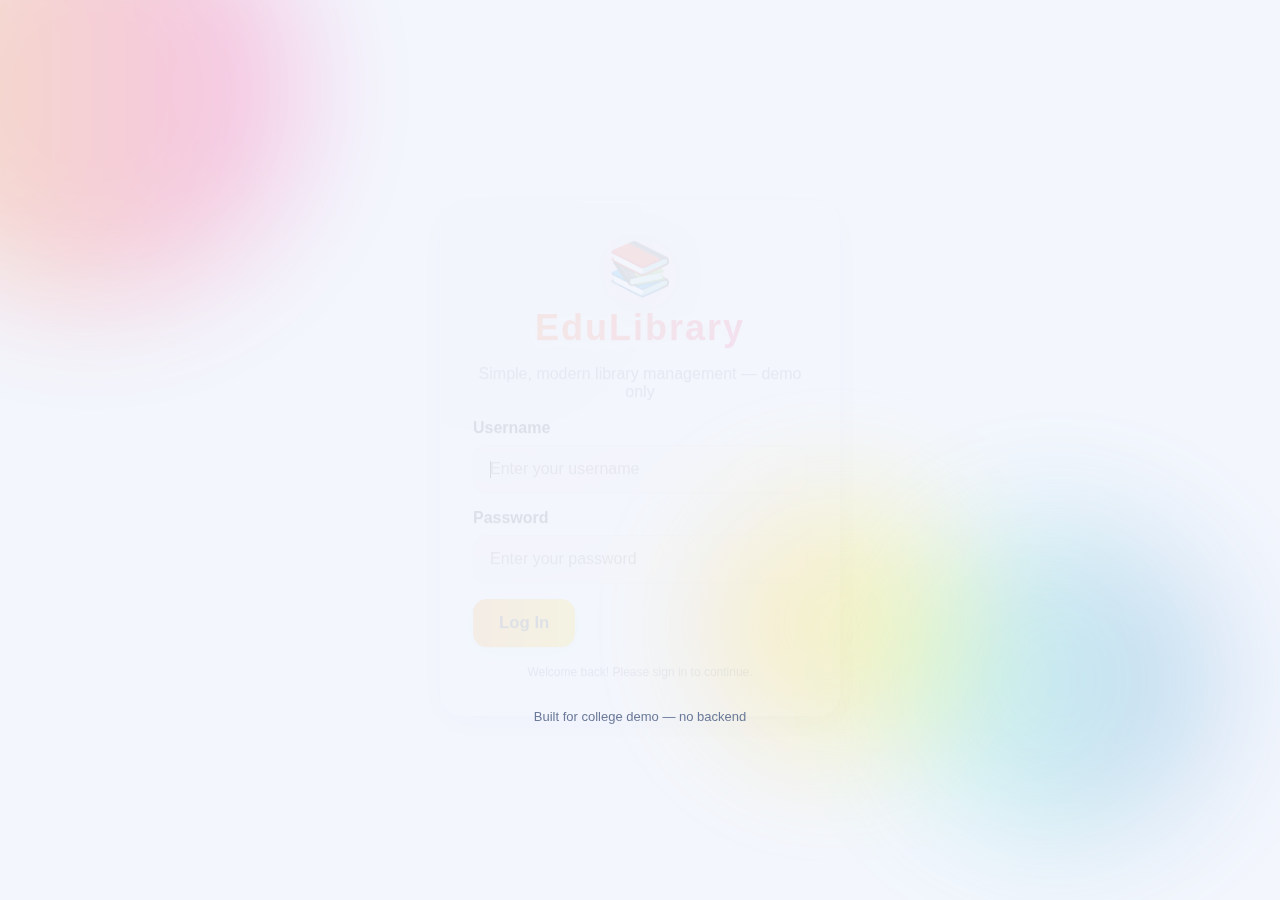
<file: index.html>
<!DOCTYPE html>
<html lang="en">
  <head>
    <meta charset="UTF-8" />
    <meta http-equiv="refresh" content="0; url=web-project/index.html" />
    <title>Redirecting...</title>
  </head>
  <body>
    <p>
      Redirecting to
      <a href="web-project/index.html">Library Management System</a>...
    </p>
  </body>
</html>
</file>
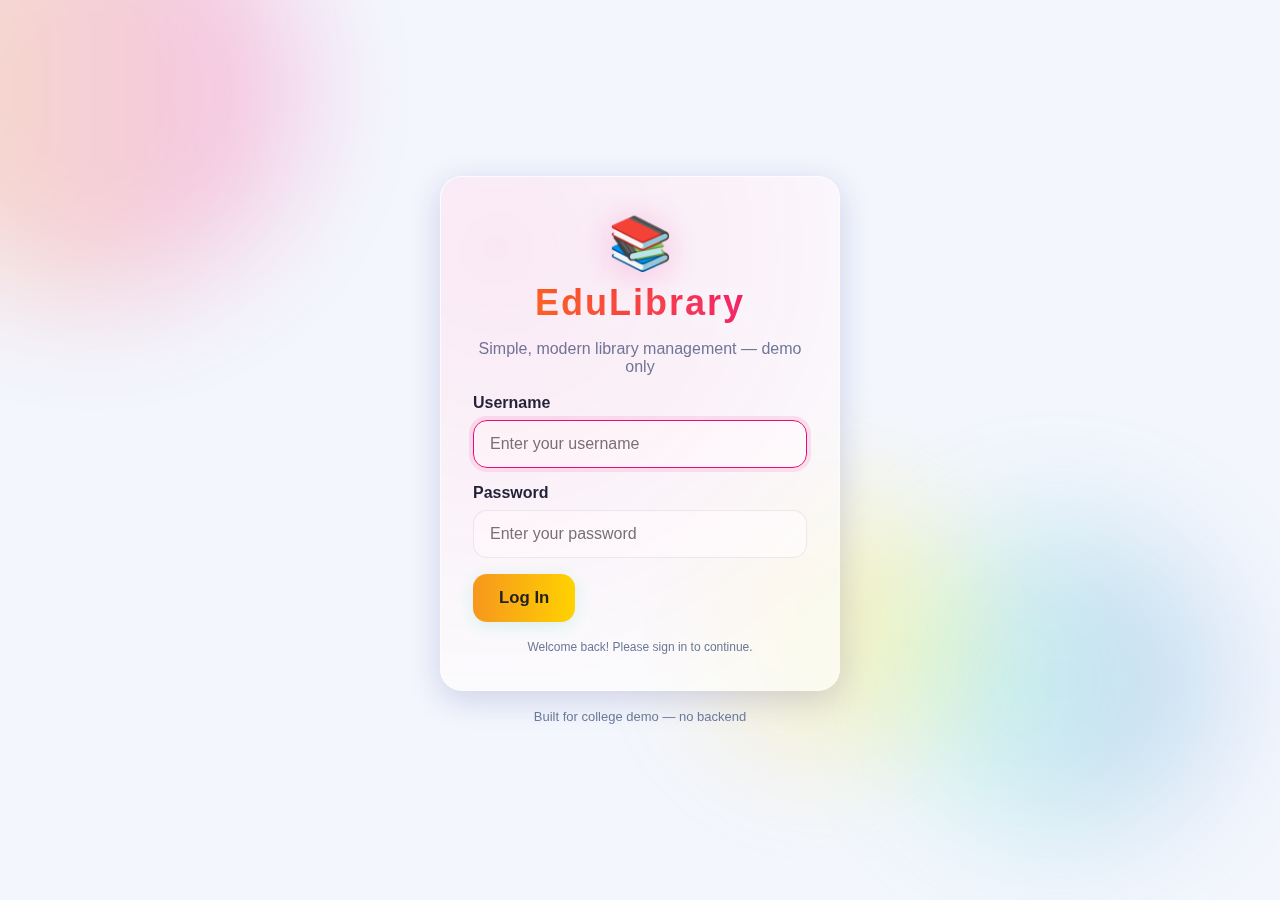
<file: web-project/index.html>
<!DOCTYPE html>
<html lang="en">
  <head>
    <meta charset="utf-8" />
    <meta name="viewport" content="width=device-width,initial-scale=1" />
    <title>Library — Login</title>
    <link rel="stylesheet" href="style.css" />
    <script defer src="script.js"></script>
  </head>
  <body class="page-login">
    <!-- Animated background shapes -->
    <div class="bg-shape bg-shape1"></div>
    <div class="bg-shape bg-shape2"></div>
    <div class="bg-shape bg-shape3"></div>

    <main class="center-wrap">
      <div class="card glass card-login animate-fade-up">
        <div class="card-glow"></div>
        <div class="brand-icon">📚</div>
        <h1 class="brand">EduLibrary</h1>
        <p class="muted tagline">
          Simple, modern library management — demo only
        </p>

        <form id="loginForm" class="form">
          <div class="field">
            <label>Username</label>
            <input
              id="username"
              type="text"
              autocomplete="username"
              placeholder="Enter your username"
            />
          </div>
          <div class="field">
            <label>Password</label>
            <input
              id="password"
              type="password"
              autocomplete="current-password"
              placeholder="Enter your password"
            />
          </div>
          <div
            id="loginError"
            class="error"
            aria-live="polite"
            style="display: none"
          ></div>

          <button id="loginBtn" class="btn btn-primary btn-animate">
            Log In
          </button>
        </form>

        <div class="tip muted small">
          Welcome back! Please sign in to continue.
        </div>
      </div>
      <footer class="attribution">Built for college demo — no backend</footer>
    </main>
  </body>
</html>
</file>
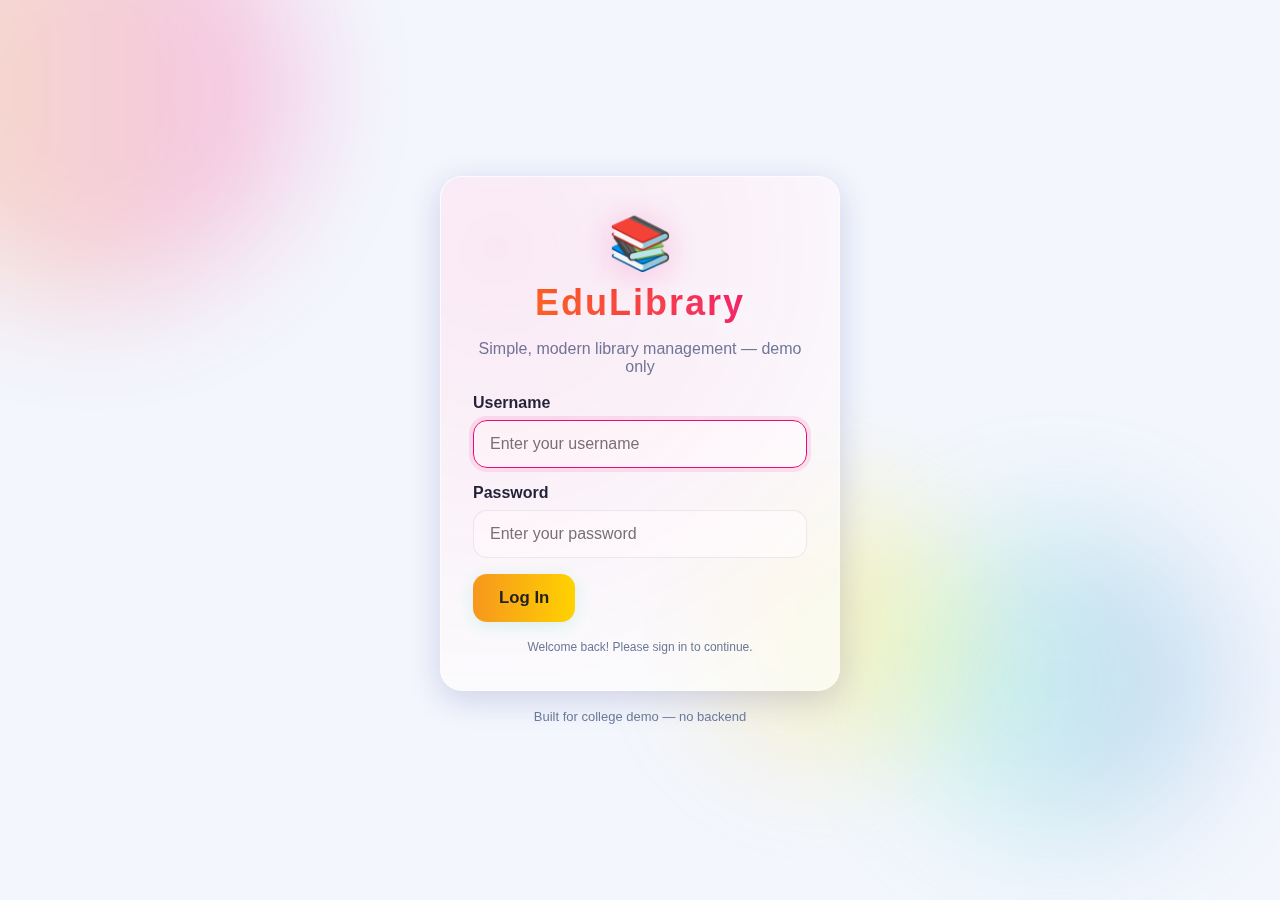
<file: web-project/books.html>
<!DOCTYPE html>
<html lang="en">
  <head>
    <meta charset="utf-8" />
    <meta name="viewport" content="width=device-width,initial-scale=1" />
    <title>Library — Books</title>
    <link rel="stylesheet" href="style.css" />
    <script defer src="script.js"></script>
  </head>
  <body class="page-books">
    <!-- Animated background shapes -->
    <div class="bg-shape bg-shape1"></div>
    <div class="bg-shape bg-shape2"></div>
    <div class="bg-shape bg-shape3"></div>

    <header class="topbar glass">
      <div class="brand-left">EduLibrary</div>
      <div class="top-actions">
        <span class="user-info">
          <span id="userName">User</span>
          <span id="userRole" class="role-badge">Role</span>
        </span>
        <button id="themeToggleTop" class="icon-btn" title="Toggle theme">
          🌓
        </button>
        <a href="dashboard.html" class="btn-link">Dashboard</a>
        <a href="index.html" id="logoutBtn2" class="btn-link">Logout</a>
      </div>
    </header>

    <main class="container">
      <section class="card glass animate-fade-in">
        <div class="row between">
          <h2 class="section-title">
            <span class="section-icon">📖</span> Books
          </h2>
          <button id="addBookBtn" class="btn btn-primary btn-animate">
            ➕ Add Book
          </button>
        </div>

        <div class="table-wrap">
          <table id="booksTable" class="table">
            <thead>
              <tr>
                <th>ID</th>
                <th>Title</th>
                <th>Author</th>
                <th>Total</th>
                <th>Available</th>
                <th>Actions</th>
              </tr>
            </thead>
            <tbody></tbody>
          </table>
        </div>
      </section>
    </main>

    <div id="modal" class="modal" aria-hidden="true">
      <div class="modal-content card glass">
        <button class="modal-close" id="modalClose">✕</button>
        <div id="modalBody"></div>
      </div>
    </div>

    <footer class="site-footer muted">EduLibrary — Frontend demo</footer>
  </body>
</html>
</file>
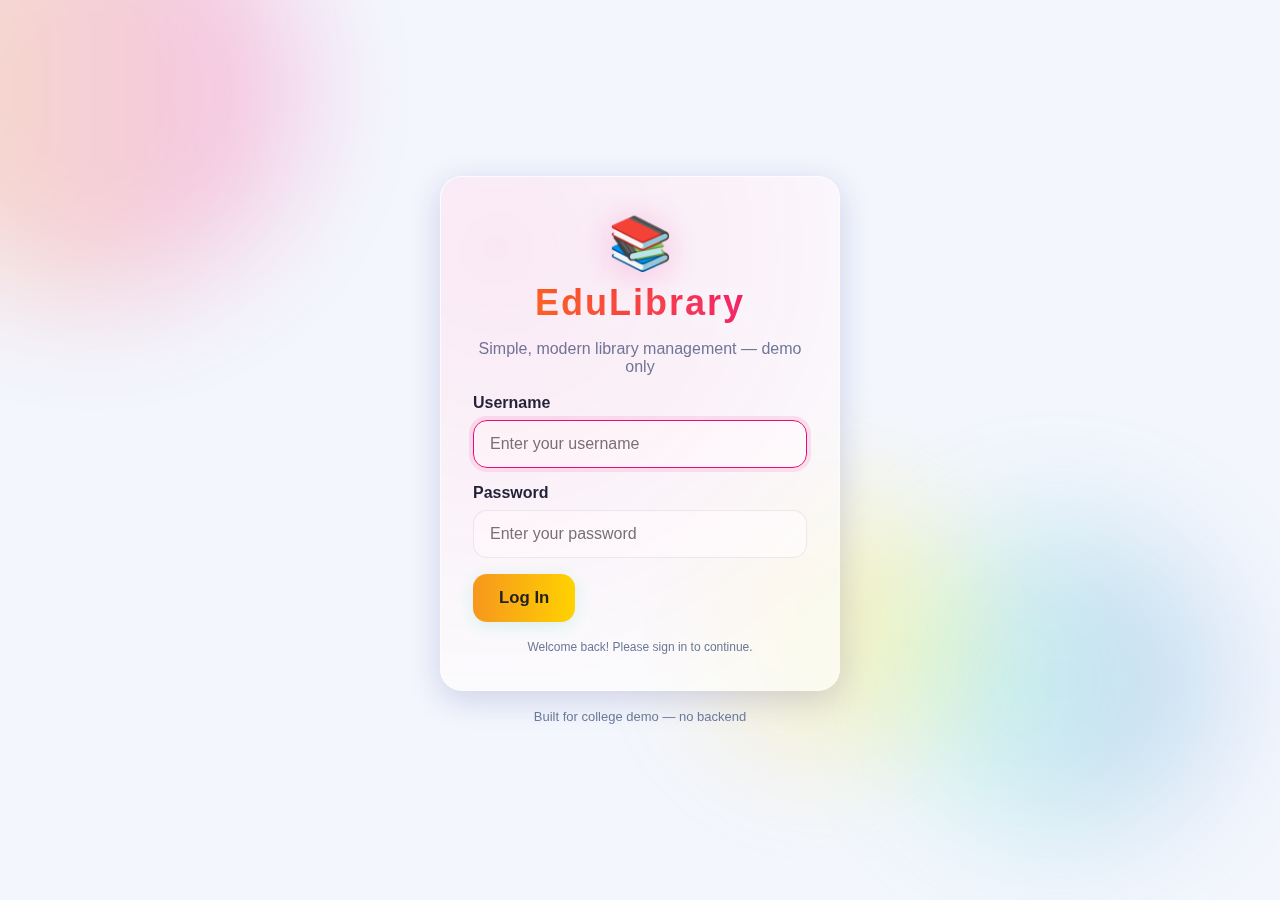
<file: web-project/dashboard.html>
<!DOCTYPE html>
<html lang="en">
  <head>
    <meta charset="utf-8" />
    <meta name="viewport" content="width=device-width,initial-scale=1" />
    <title>Library — Dashboard</title>
    <link rel="stylesheet" href="style.css" />
    <script defer src="script.js"></script>
  </head>
  <body class="page-dashboard">
    <!-- Animated background shapes -->
    <div class="bg-shape bg-shape1"></div>
    <div class="bg-shape bg-shape2"></div>
    <div class="bg-shape bg-shape3"></div>

    <header class="topbar glass">
      <div class="brand-left">EduLibrary</div>
      <div class="top-actions">
        <span class="user-info">
          <span id="userName">User</span>
          <span id="userRole" class="role-badge">Role</span>
        </span>
        <button id="themeToggle" class="icon-btn" title="Toggle theme">
          🌓
        </button>
        <a href="index.html" id="logoutBtn" class="btn-link">Logout</a>
      </div>
    </header>

    <main class="container">
      <!-- Welcome Banner -->
      <section class="welcome-banner glass animate-fade-in">
        <div class="welcome-content">
          <h1 class="welcome-title">
            Welcome back, <span id="welcomeName">User</span>! 👋
          </h1>
          <p class="welcome-text">Here's your library overview for today</p>
        </div>
        <div class="welcome-illustration">📖✨</div>
      </section>

      <!-- Stats Grid -->
      <section class="grid stats">
        <article class="card glass stat-card stat-blue animate-fade-in">
          <div class="stat-bg-icon">📚</div>
          <div class="stat-content">
            <div class="stat-icon">📚</div>
            <h3>Total Books</h3>
            <div class="stat big" id="totalBooks">0</div>
            <div class="stat-label">In Library</div>
          </div>
        </article>

        <article
          class="card glass stat-card stat-orange animate-fade-in delay-1"
        >
          <div class="stat-bg-icon">📤</div>
          <div class="stat-content">
            <div class="stat-icon">📤</div>
            <h3>Issued Books</h3>
            <div class="stat big" id="issuedBooks">0</div>
            <div class="stat-label">Currently Out</div>
          </div>
        </article>

        <article
          class="card glass stat-card stat-green animate-fade-in delay-2"
        >
          <div class="stat-bg-icon">✅</div>
          <div class="stat-content">
            <div class="stat-icon">✅</div>
            <h3>Available</h3>
            <div class="stat big" id="availableBooks">0</div>
            <div class="stat-label">Ready to Issue</div>
          </div>
        </article>
      </section>

      <!-- Quick Actions -->
      <section class="card glass quick-actions animate-fade-in delay-3">
        <h2 class="section-title">
          <span class="section-icon">⚡</span> Quick Actions
        </h2>
        <div class="action-grid">
          <a class="action-card" href="books.html">
            <div class="action-icon">📖</div>
            <span>Manage Books</span>
          </a>
          <a class="action-card" href="books.html">
            <div class="action-icon">📤</div>
            <span>Issue Book</span>
          </a>
          <a class="action-card" href="books.html">
            <div class="action-icon">📥</div>
            <span>Return Book</span>
          </a>
          <a class="action-card" href="books.html">
            <div class="action-icon">➕</div>
            <span>Add New Book</span>
          </a>
        </div>
      </section>

      <!-- Info Cards Row -->
      <section class="info-row animate-fade-in delay-4">
        <div class="card glass info-card">
          <div class="info-icon">💾</div>
          <h3>Local Storage</h3>
          <p>All data is stored locally in your browser. Works offline!</p>
        </div>
        <div class="card glass info-card">
          <div class="info-icon">🔒</div>
          <h3>Secure Access</h3>
          <p>Role-based permissions for admins and users.</p>
        </div>
        <div class="card glass info-card">
          <div class="info-icon">🎨</div>
          <h3>Modern Design</h3>
          <p>Beautiful glassmorphism UI with animations.</p>
        </div>
      </section>
    </main>
    <footer class="site-footer muted">library management system</footer>
  </body>
</html>
</file>
<file: web-project/style.css>
/* ==============================================
   EduLibrary — Pro-Level Animated CSS
   Colorful, Glassmorphism, Modern Animations
   ============================================== */

:root {
  --bg-1: #f3f6fd;
  --bg-2: #e0e7ff;
  --bg-gradient: linear-gradient(120deg, #a18cd1 0%, #fbc2eb 100%);
  --text: #1a2236;
  --glass: rgba(255, 255, 255, 0.65);
  --glass-dark: rgba(30, 34, 54, 0.55);
  --muted: #6b7a99;
  --accent: linear-gradient(90deg, #ff6a00 0%, #ee0979 100%);
  --accent2: linear-gradient(90deg, #43cea2 0%, #185a9d 100%);
  --accent3: linear-gradient(90deg, #f7971e 0%, #ffd200 100%);
  --card-radius: 22px;
  --shadow: 0 8px 32px 0 rgba(31, 38, 135, 0.18);
  --blur: 18px;
  --icon-glow: 0 0 12px #ee0979, 0 0 24px #ff6a00;
}

[data-theme="dark"] {
  --bg-1: #181c2a;
  --bg-2: #232946;
  --bg-gradient: linear-gradient(120deg, #232946 0%, #1a2236 100%);
  --text: #e6eef8;
  --glass: rgba(30, 34, 54, 0.7);
  --glass-dark: rgba(255, 255, 255, 0.08);
  --muted: #bfc8e6;
  --accent: linear-gradient(90deg, #43cea2 0%, #185a9d 100%);
  --accent2: linear-gradient(90deg, #ff6a00 0%, #ee0979 100%);
  --accent3: linear-gradient(90deg, #f7971e 0%, #ffd200 100%);
  --card-radius: 18px;
  --shadow: 0 8px 32px 0 rgba(0, 0, 0, 0.32);
  --blur: 20px;
  --icon-glow: 0 0 16px #43cea2, 0 0 32px #185a9d;
}

* {
  box-sizing: border-box;
}
html,
body {
  height: 100%;
}

body {
  font-family: "Inter", "Segoe UI", Arial, sans-serif;
  margin: 0;
  color: var(--text);
  background: var(--bg-gradient), var(--bg-1);
  background-blend-mode: lighten;
  background-size: 200% 200%;
  min-height: 100vh;
  -webkit-font-smoothing: antialiased;
  animation: bgMove 18s ease infinite alternate;
  overflow-x: hidden;
  position: relative;
}

@keyframes bgMove {
  0% {
    background-position: 0% 50%;
  }
  100% {
    background-position: 100% 50%;
  }
}

/* ========== Background Shapes (Parallax) ========== */
.bg-shape {
  position: fixed;
  z-index: 0;
  pointer-events: none;
  border-radius: 50%;
  filter: blur(60px) brightness(1.25);
  opacity: 0.22;
  animation: parallaxMove 22s ease-in-out infinite alternate;
}
.bg-shape1 {
  width: 420px;
  height: 420px;
  background: var(--accent);
  top: -120px;
  left: -120px;
}
.bg-shape2 {
  width: 320px;
  height: 320px;
  background: var(--accent2);
  bottom: 60px;
  right: 60px;
}
.bg-shape3 {
  width: 260px;
  height: 260px;
  background: var(--accent3);
  top: 55%;
  left: 55%;
}
@keyframes parallaxMove {
  0% {
    transform: translateY(0) scale(1) rotate(0deg);
  }
  100% {
    transform: translateY(-60px) scale(1.12) rotate(10deg);
  }
}

/* ========== Layout ========== */
.center-wrap {
  min-height: 100vh;
  display: flex;
  align-items: center;
  justify-content: center;
  flex-direction: column;
  padding: 24px;
  position: relative;
  z-index: 1;
}

.container {
  max-width: 1020px;
  margin: 28px auto;
  padding: 0 18px;
  position: relative;
  z-index: 1;
}

/* ========== Cards / Glassmorphism ========== */
.card {
  padding: 28px 26px;
  border-radius: var(--card-radius);
  box-shadow: var(--shadow);
  background: var(--glass);
  backdrop-filter: blur(var(--blur));
  border: 1.5px solid rgba(255, 255, 255, 0.18);
  position: relative;
  overflow: hidden;
  transition: box-shadow 0.35s, transform 0.35s;
}
.card:hover {
  box-shadow: 0 16px 48px 0 rgba(31, 38, 135, 0.28),
    0 2px 12px 0 rgba(255, 255, 255, 0.12);
  transform: translateY(-6px) scale(1.028);
}
.glass {
  background: var(--glass);
  backdrop-filter: blur(var(--blur));
  border: 1.5px solid rgba(255, 255, 255, 0.14);
}

/* Card glow effect */
.card-glow {
  position: absolute;
  top: -40%;
  left: -40%;
  width: 180%;
  height: 180%;
  background: radial-gradient(
    circle at 30% 30%,
    rgba(238, 9, 121, 0.08),
    transparent 60%
  );
  pointer-events: none;
  z-index: 0;
  animation: glowPulse 6s ease-in-out infinite alternate;
}
@keyframes glowPulse {
  0% {
    opacity: 0.5;
    transform: scale(1);
  }
  100% {
    opacity: 0.8;
    transform: scale(1.15);
  }
}

/* ========== Brand / Logo ========== */
.brand-icon {
  font-size: 52px;
  margin-bottom: 8px;
  animation: bounceIcon 2.5s ease-in-out infinite;
  filter: drop-shadow(0 4px 18px rgba(238, 9, 121, 0.22));
}
@keyframes bounceIcon {
  0%,
  100% {
    transform: translateY(0) scale(1);
  }
  50% {
    transform: translateY(-12px) scale(1.08);
  }
}

.brand {
  font-size: 36px;
  margin: 0 0 10px;
  font-weight: 800;
  background: var(--accent);
  -webkit-background-clip: text;
  background-clip: text;
  color: transparent;
  letter-spacing: 2px;
  text-shadow: 0 2px 16px rgba(255, 255, 255, 0.18);
  animation: floatyBrand 3.5s ease-in-out infinite;
  position: relative;
  z-index: 1;
}
@keyframes floatyBrand {
  0%,
  100% {
    transform: translateY(0);
  }
  50% {
    transform: translateY(-8px);
  }
}

.brand-left {
  font-weight: 800;
  font-size: 1.2rem;
  background: var(--accent);
  -webkit-background-clip: text;
  background-clip: text;
  color: transparent;
}

.tagline {
  font-size: 1rem;
  margin-bottom: 18px;
}

.muted {
  color: var(--muted);
}
.small {
  font-size: 13px;
}

/* ========== Login Card ========== */
.card-login {
  width: 400px;
  max-width: 96%;
  text-align: center;
  padding: 36px 32px;
}
.form {
  margin-top: 18px;
  text-align: left;
}
.field {
  margin-bottom: 16px;
}
.field label {
  display: block;
  font-weight: 600;
  margin-bottom: 8px;
  color: var(--text);
}
.field input {
  width: 100%;
  padding: 14px 16px;
  border-radius: 14px;
  border: 1.5px solid rgba(15, 23, 36, 0.08);
  background: rgba(255, 255, 255, 0.7);
  font-size: 1rem;
  transition: border 0.3s, box-shadow 0.3s;
}
.field input:focus {
  outline: none;
  border-color: #ee0979;
  box-shadow: 0 0 0 4px rgba(238, 9, 121, 0.1);
}

/* ========== Buttons ========== */
.btn {
  display: inline-block;
  padding: 14px 26px;
  border-radius: 14px;
  background: var(--accent2);
  color: #fff;
  border: none;
  font-weight: 700;
  font-size: 1.05rem;
  cursor: pointer;
  box-shadow: 0 4px 18px 0 rgba(67, 206, 162, 0.18);
  transition: background 0.3s, box-shadow 0.3s, transform 0.22s;
  position: relative;
  overflow: hidden;
  text-decoration: none;
}
.btn:hover,
.btn:focus {
  background: var(--accent);
  box-shadow: 0 6px 28px 0 rgba(238, 9, 121, 0.22);
  transform: scale(1.06);
}
.btn-primary {
  background: var(--accent3);
  color: #222;
}
.btn-primary:hover,
.btn-primary:focus {
  background: var(--accent);
  color: #fff;
}
.btn-animate {
  animation: pulseBtn 2.2s infinite;
}
@keyframes pulseBtn {
  0%,
  100% {
    box-shadow: 0 4px 18px 0 rgba(67, 206, 162, 0.18);
  }
  50% {
    box-shadow: 0 8px 32px 0 rgba(238, 9, 121, 0.28);
  }
}

.error {
  color: #ff6b6b;
  margin: 10px 0;
  font-weight: 600;
}

.success {
  color: #43cea2;
  margin: 10px 0;
  font-weight: 600;
  background: rgba(67, 206, 162, 0.1);
  padding: 10px 14px;
  border-radius: 8px;
  border: 1px solid rgba(67, 206, 162, 0.3);
}

/* Auth toggle (Login/Register switch) */
.auth-toggle {
  display: flex;
  align-items: center;
  justify-content: center;
  gap: 8px;
  margin-top: 18px;
}

.btn-text {
  background: none;
  border: none;
  color: #ee0979;
  font-weight: 700;
  cursor: pointer;
  font-size: 0.95rem;
  padding: 4px 8px;
  transition: color 0.3s, transform 0.2s;
}
.btn-text:hover {
  color: #ff6a00;
  transform: scale(1.05);
}

.attribution {
  margin-top: 18px;
  color: var(--muted);
  font-size: 13px;
  position: relative;
  z-index: 1;
}

.tip {
  margin-top: 18px;
}

/* ========== Topbar ========== */
.topbar {
  display: flex;
  justify-content: space-between;
  align-items: center;
  padding: 14px 24px;
  position: relative;
  z-index: 2;
}
.top-actions {
  display: flex;
  gap: 10px;
  align-items: center;
}

/* User info and role badge */
.user-info {
  display: flex;
  align-items: center;
  gap: 8px;
  margin-right: 8px;
  font-weight: 600;
  color: var(--text);
}
.role-badge {
  display: inline-block;
  padding: 4px 12px;
  border-radius: 20px;
  font-size: 11px;
  font-weight: 700;
  text-transform: uppercase;
  letter-spacing: 0.5px;
  animation: badgePulse 2s ease-in-out infinite;
}
.role-admin {
  background: linear-gradient(90deg, #ff6a00, #ee0979);
  color: #fff;
  box-shadow: 0 2px 12px rgba(238, 9, 121, 0.4);
}
.role-user {
  background: linear-gradient(90deg, #43cea2, #185a9d);
  color: #fff;
  box-shadow: 0 2px 12px rgba(67, 206, 162, 0.4);
}
@keyframes badgePulse {
  0%,
  100% {
    transform: scale(1);
  }
  50% {
    transform: scale(1.05);
  }
}

.icon-btn {
  background: var(--glass);
  border: 1.5px solid rgba(15, 23, 36, 0.08);
  padding: 10px 14px;
  border-radius: 12px;
  cursor: pointer;
  font-size: 1.2rem;
  transition: background 0.3s, transform 0.2s;
}
.icon-btn:hover {
  background: var(--accent2);
  color: #fff;
  transform: scale(1.08);
}
.btn-link {
  color: var(--muted);
  text-decoration: none;
  padding: 8px 14px;
  border-radius: 10px;
  font-weight: 600;
  transition: background 0.3s, color 0.3s;
}
.btn-link:hover {
  background: var(--accent);
  color: #fff;
}

/* ========== Welcome Banner ========== */
.welcome-banner {
  display: flex;
  justify-content: space-between;
  align-items: center;
  padding: 30px 40px;
  margin-bottom: 28px;
  border-radius: var(--card-radius);
  background: linear-gradient(
    135deg,
    rgba(67, 206, 162, 0.2) 0%,
    rgba(24, 90, 157, 0.2) 100%
  );
  border: 1.5px solid rgba(67, 206, 162, 0.3);
  position: relative;
  overflow: hidden;
}
.welcome-banner::before {
  content: "";
  position: absolute;
  top: -50%;
  right: -20%;
  width: 300px;
  height: 300px;
  background: radial-gradient(
    circle,
    rgba(238, 9, 121, 0.1) 0%,
    transparent 70%
  );
  animation: pulseGlow 4s ease-in-out infinite;
}
@keyframes pulseGlow {
  0%,
  100% {
    transform: scale(1);
    opacity: 0.5;
  }
  50% {
    transform: scale(1.2);
    opacity: 0.8;
  }
}
.welcome-content {
  position: relative;
  z-index: 1;
}
.welcome-title {
  font-size: 1.8rem;
  font-weight: 800;
  margin: 0 0 8px;
  background: var(--accent);
  -webkit-background-clip: text;
  background-clip: text;
  color: transparent;
}
.welcome-text {
  color: var(--muted);
  margin: 0;
  font-size: 1rem;
}
.welcome-illustration {
  font-size: 4rem;
  animation: bounceIcon 2s ease-in-out infinite;
}

/* ========== Stats Grid ========== */
.stats {
  display: grid;
  grid-template-columns: repeat(auto-fit, minmax(240px, 1fr));
  gap: 22px;
  margin-bottom: 28px;
}
.stat-card {
  padding: 28px 24px;
  background: var(--glass);
  border-radius: var(--card-radius);
  box-shadow: var(--shadow);
  position: relative;
  overflow: hidden;
  animation: floatyCard 5s ease-in-out infinite;
  text-align: center;
  transition: transform 0.3s, box-shadow 0.3s;
}
.stat-card:hover {
  transform: translateY(-8px) scale(1.02);
  box-shadow: 0 20px 50px rgba(0, 0, 0, 0.15);
}
.stat-card:nth-child(2) {
  animation-delay: 0.18s;
}
.stat-card:nth-child(3) {
  animation-delay: 0.36s;
}

/* Stat card color variants */
.stat-blue {
  border-left: 4px solid #185a9d;
}
.stat-orange {
  border-left: 4px solid #ff6a00;
}
.stat-green {
  border-left: 4px solid #43cea2;
}

.stat-bg-icon {
  position: absolute;
  right: -10px;
  bottom: -10px;
  font-size: 100px;
  opacity: 0.08;
  pointer-events: none;
}
.stat-content {
  position: relative;
  z-index: 1;
}
.stat-label {
  font-size: 0.85rem;
  color: var(--muted);
  margin-top: 6px;
  text-transform: uppercase;
  letter-spacing: 1px;
}

.stat-icon {
  font-size: 42px;
  margin-bottom: 10px;
  filter: drop-shadow(var(--icon-glow));
  animation: bounceIcon 2.8s ease-in-out infinite;
}

.stat.big {
  font-size: 48px;
  font-weight: 900;
  margin-top: 10px;
  background: var(--accent2);
  -webkit-background-clip: text;
  background-clip: text;
  color: transparent;
  text-shadow: 0 2px 16px rgba(67, 206, 162, 0.16);
  letter-spacing: 1.5px;
  animation: countUp 1.2s cubic-bezier(0.23, 1.01, 0.32, 1) both;
}
@keyframes floatyCard {
  0%,
  100% {
    transform: translateY(0);
  }
  50% {
    transform: translateY(-12px);
  }
}
@keyframes countUp {
  from {
    opacity: 0;
    transform: scale(0.7);
  }
  to {
    opacity: 1;
    transform: scale(1);
  }
}

.section-title {
  margin: 0 0 20px;
  font-size: 1.4rem;
  font-weight: 700;
  display: flex;
  align-items: center;
  gap: 10px;
}
.section-icon {
  font-size: 1.5rem;
}
.row {
  display: flex;
  align-items: center;
}
.row.between {
  justify-content: space-between;
}

/* ========== Quick Actions ========== */
.quick-actions {
  margin-bottom: 28px;
}
.action-grid {
  display: grid;
  grid-template-columns: repeat(auto-fit, minmax(150px, 1fr));
  gap: 16px;
}
.action-card {
  display: flex;
  flex-direction: column;
  align-items: center;
  gap: 12px;
  padding: 24px 16px;
  background: linear-gradient(
    135deg,
    rgba(255, 255, 255, 0.1) 0%,
    rgba(255, 255, 255, 0.05) 100%
  );
  border: 1.5px solid rgba(255, 255, 255, 0.15);
  border-radius: 16px;
  text-decoration: none;
  color: var(--text);
  font-weight: 600;
  transition: all 0.3s ease;
  cursor: pointer;
}
.action-card:hover {
  transform: translateY(-6px);
  background: var(--accent);
  color: #fff;
  box-shadow: 0 12px 30px rgba(238, 9, 121, 0.25);
}
.action-icon {
  font-size: 2.5rem;
  transition: transform 0.3s;
}
.action-card:hover .action-icon {
  transform: scale(1.2) rotate(5deg);
}

/* ========== Info Row ========== */
.info-row {
  display: grid;
  grid-template-columns: repeat(auto-fit, minmax(220px, 1fr));
  gap: 20px;
  margin-bottom: 28px;
}
.info-card {
  padding: 24px;
  text-align: center;
  transition: all 0.3s ease;
}
.info-card:hover {
  transform: translateY(-5px);
}
.info-icon {
  font-size: 2.5rem;
  margin-bottom: 12px;
  animation: bounceIcon 3s ease-in-out infinite;
}
.info-card h3 {
  margin: 0 0 8px;
  font-size: 1.1rem;
  background: var(--accent2);
  -webkit-background-clip: text;
  background-clip: text;
  color: transparent;
}
.info-card p {
  margin: 0;
  font-size: 0.9rem;
  color: var(--muted);
}

/* Animation delay helpers */
.delay-4 {
  animation-delay: 0.4s;
}
.delay-5 {
  animation-delay: 0.5s;
}

/* ========== Table ========== */
.table-wrap {
  overflow: auto;
  margin-top: 16px;
  border-radius: 14px;
  background: var(--glass);
}
.table {
  width: 100%;
  border-collapse: collapse;
}
.table th,
.table td {
  padding: 14px 12px;
  border-bottom: 1px solid rgba(15, 23, 36, 0.06);
  text-align: left;
}
.table th {
  background: var(--accent2);
  color: #fff;
  font-weight: 700;
}
.table tr:hover {
  background: linear-gradient(
    90deg,
    rgba(255, 255, 255, 0.12),
    rgba(67, 206, 162, 0.1)
  );
  transition: background 0.3s;
}

/* ========== Modal ========== */
.modal {
  position: fixed;
  inset: 0;
  display: none;
  align-items: center;
  justify-content: center;
  padding: 24px;
  z-index: 100;
}
.modal[aria-hidden="false"] {
  display: flex;
  background: linear-gradient(180deg, rgba(2, 6, 23, 0.4), rgba(2, 6, 23, 0.7));
  animation: fadeIn 0.3s ease both;
}
.modal-content {
  max-width: 560px;
  width: 100%;
  position: relative;
  box-shadow: 0 12px 48px 0 rgba(31, 38, 135, 0.28);
  border-radius: var(--card-radius);
  animation: slideUp 0.4s cubic-bezier(0.23, 1.01, 0.32, 1) both;
}
.modal-close {
  position: absolute;
  top: 14px;
  right: 14px;
  background: var(--accent);
  border: none;
  font-size: 18px;
  cursor: pointer;
  width: 36px;
  height: 36px;
  border-radius: 50%;
  color: #fff;
  transition: transform 0.2s;
}
.modal-close:hover {
  transform: scale(1.15) rotate(90deg);
}

/* ========== Footer ========== */
.site-footer {
  text-align: center;
  padding: 18px;
  margin-top: 16px;
  position: relative;
  z-index: 1;
}

/* ========== Animations ========== */
.animate-fade-in {
  animation: fadeIn 0.7s cubic-bezier(0.23, 1.01, 0.32, 1) both;
}
.animate-fade-up {
  animation: fadeUp 0.7s cubic-bezier(0.23, 1.01, 0.32, 1) both;
}
.delay-1 {
  animation-delay: 0.18s;
}
.delay-2 {
  animation-delay: 0.36s;
}
.delay-3 {
  animation-delay: 0.54s;
}

@keyframes fadeIn {
  from {
    opacity: 0;
  }
  to {
    opacity: 1;
  }
}
@keyframes fadeUp {
  from {
    opacity: 0;
    transform: translateY(28px);
  }
  to {
    opacity: 1;
    transform: translateY(0);
  }
}
@keyframes slideUp {
  from {
    opacity: 0;
    transform: translateY(40px) scale(0.96);
  }
  to {
    opacity: 1;
    transform: translateY(0) scale(1);
  }
}

/* ========== Responsive ========== */
@media (max-width: 640px) {
  .brand {
    font-size: 24px;
  }
  .card-login {
    width: 100%;
    padding: 22px 18px;
  }
  .card,
  .stat-card {
    padding: 18px 12px;
  }
  .btn {
    padding: 12px 16px;
    font-size: 1rem;
  }
  .stat.big {
    font-size: 36px;
  }
  .bg-shape1 {
    width: 220px;
    height: 220px;
  }
  .bg-shape2 {
    width: 160px;
    height: 160px;
  }
  .bg-shape3 {
    width: 120px;
    height: 120px;
  }
}

/* ========== Helpers ========== */
.muted.small {
  font-size: 12px;
}
</file>
